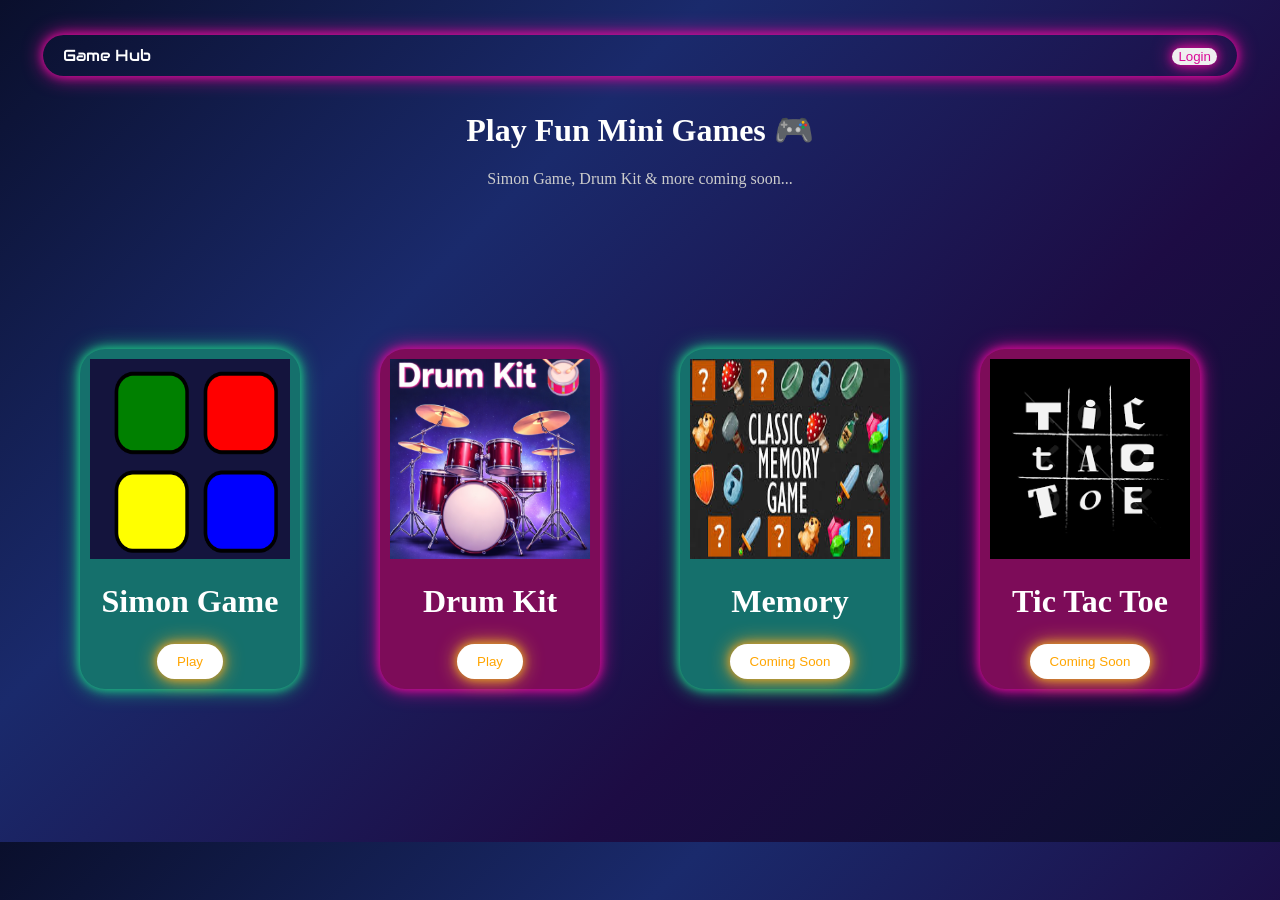
<file: index.html>
<!DOCTYPE html>
<html>
<head>
    <title>Game Hub</title>
    <link href="https://fonts.googleapis.com/css2?family=Audiowide&display=swap" rel="stylesheet">
    <link rel="stylesheet" href="hub.css">
</head>

<body class="hub">

<header>
    <div id="main">Game Hub</div>

    <nav>
        <span id="welcome"></span>
        <button class="h" id="loginBtn" onclick="openLogin()">Login</button>
        <button class="h" id="logoutBtn" onclick="logout()" style="display:none;">Logout</button>
    </nav>
</header>

<div class="hero">
    <h1>Play Fun Mini Games 🎮</h1>
    <p>Simon Game, Drum Kit & more coming soon...</p>
</div>

<div class="pic">
    <div class="card simon">
        <img src="s.png">
        <h1>Simon Game</h1>
        <button onclick="openSimon()">Play</button>
    </div>
    
    <div class="card drum">
        <img src="dk.png">
        <h1>Drum Kit</h1>
        <button onclick="openDrum()">Play</button>
    </div>

    <div class="card simon">
        <img src="mem.jpeg">
        <h1>Memory</h1>
        <button disabled>Coming Soon</button>
    </div>

    <div class="card drum">
        <img src="tic.png">
        <h1>Tic Tac Toe</h1>
        <button disabled>Coming Soon</button>
    </div>
</div>

<div id="l" class="lf">
    <h1>Login</h1>
    <input type="text" id="u" placeholder="Username">
    <input type="password" id="p" placeholder="Password">
    <button class="h" onclick="submitLogin()">Submit</button>
</div>

<script src="hub.js"></script>
</body>
</html>
</file>
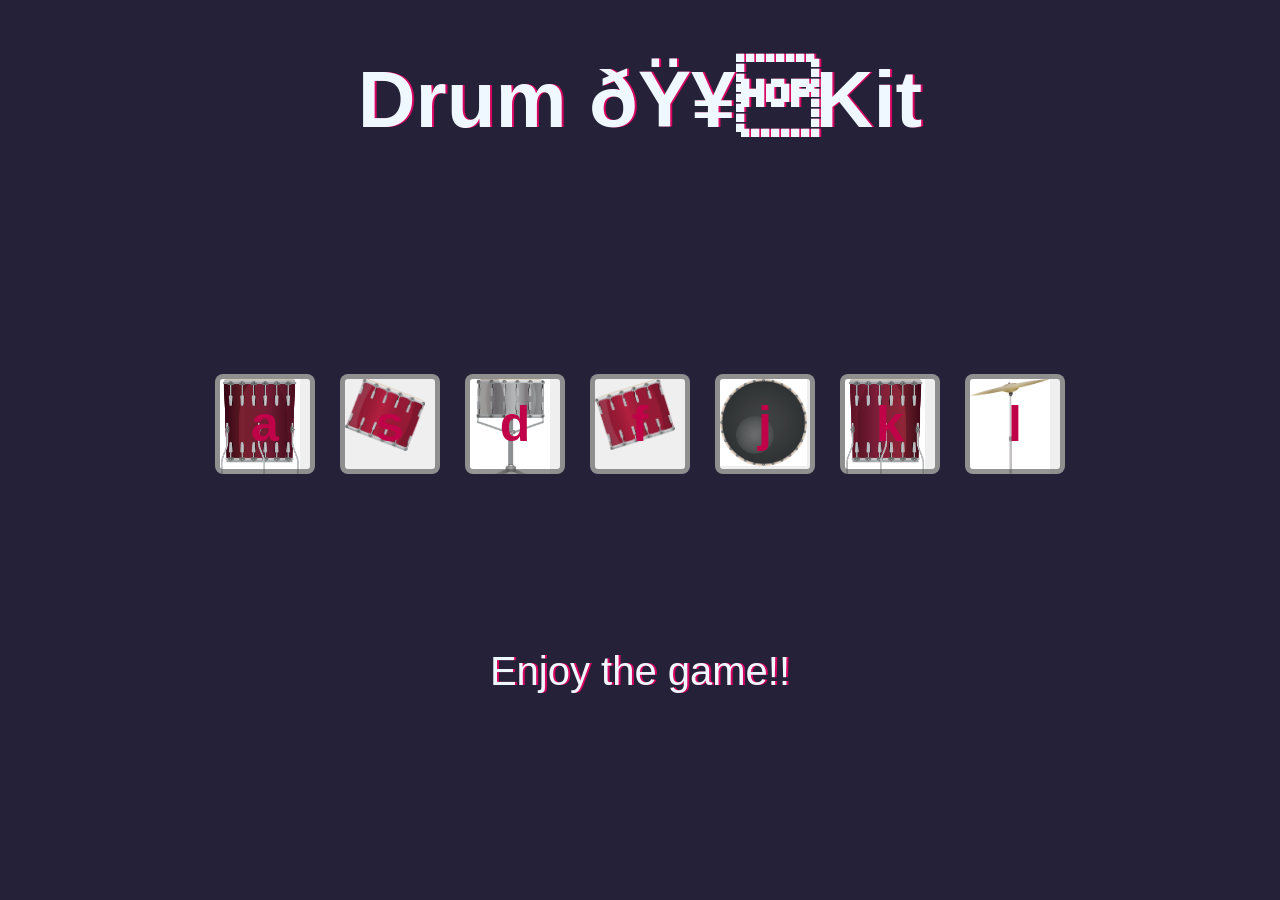
<file: drum.html>
<!DOCTYPE html>
<html>
    <head>
        <title>Drum Sounds</title>
        <link rel="stylesheet" href="styled.css">
    </head>
    <body>
        <h1>Drum 🥁Kit</h1>

        <div class="bs">
            <button class="a drum">a</button>
            <button class="s drum">s</button>
            <button class="d drum">d</button>
            <button class="f drum">f</button>
            <button class="j drum">j</button>
            <button class="k drum">k</button>
            <button class="l drum">l</button>
            
        </div>
        <script src="drum.js" charset="utf-8"></script>
    </body>
    <footer>Enjoy the game!!</footer>
</html>
</file>
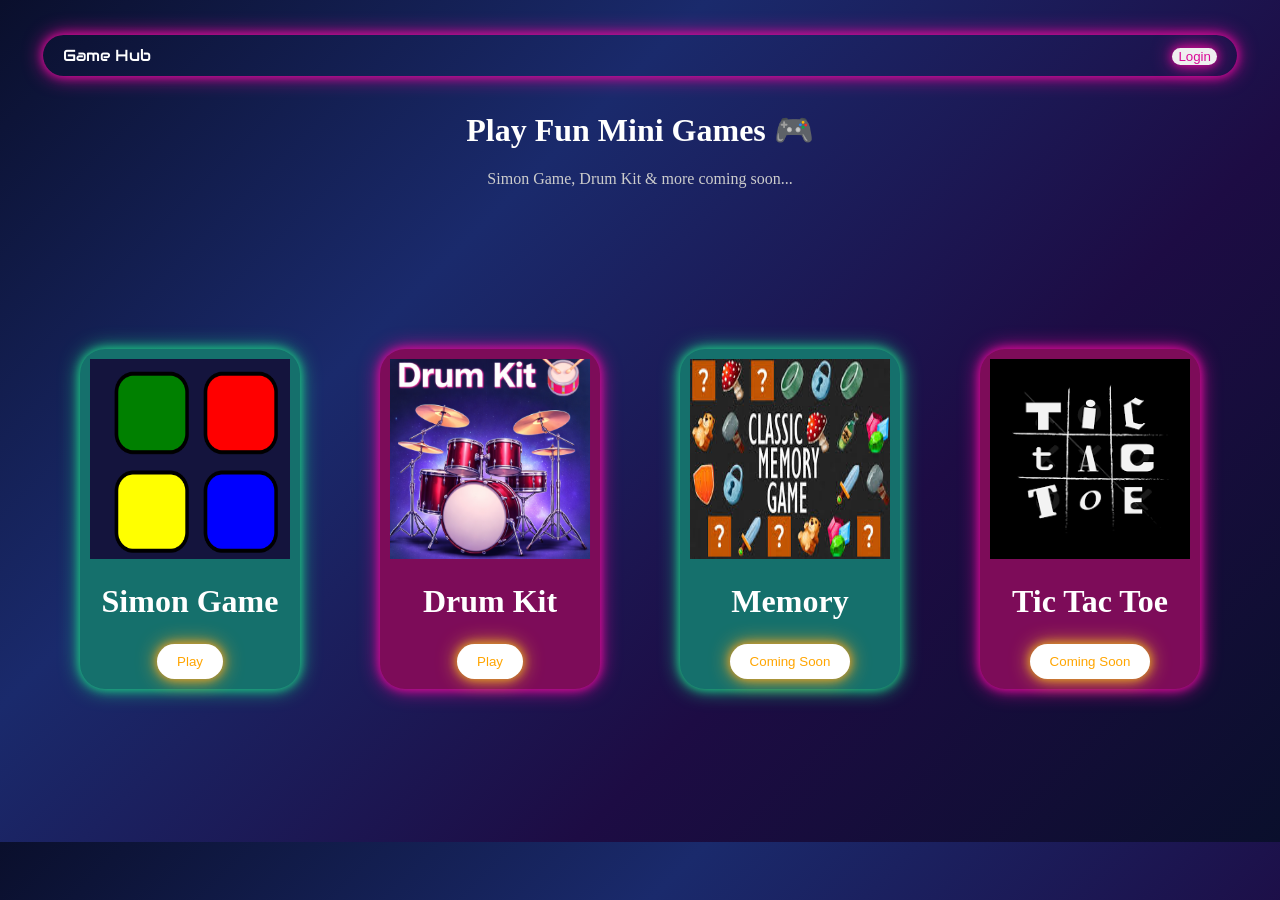
<file: hub.html>
<!DOCTYPE html>
<html>
<head>
    <title>Game Hub</title>
    <link href="https://fonts.googleapis.com/css2?family=Audiowide&display=swap" rel="stylesheet">
    <link rel="stylesheet" href="hub.css">
</head>

<body class="hub">

<header>
    <div id="main">Game Hub</div>

    <nav>
        <span id="welcome"></span>
        <button class="h" id="loginBtn" onclick="openLogin()">Login</button>
        <button class="h" id="logoutBtn" onclick="logout()" style="display:none;">Logout</button>
    </nav>
</header>

<div class="hero">
    <h1>Play Fun Mini Games 🎮</h1>
    <p>Simon Game, Drum Kit & more coming soon...</p>
</div>

<div class="pic">
    <div class="card simon">
        <img src="s.png">
        <h1>Simon Game</h1>
        <button onclick="openSimon()">Play</button>
    </div>
    
    <div class="card drum">
        <img src="dk.png">
        <h1>Drum Kit</h1>
        <button onclick="openDrum()">Play</button>
    </div>

    <div class="card simon">
        <img src="mem.jpeg">
        <h1>Memory</h1>
        <button disabled>Coming Soon</button>
    </div>

    <div class="card drum">
        <img src="tic.png">
        <h1>Tic Tac Toe</h1>
        <button disabled>Coming Soon</button>
    </div>
</div>

<div id="l" class="lf">
    <h1>Login</h1>
    <input type="text" id="u" placeholder="Username">
    <input type="password" id="p" placeholder="Password">
    <button class="h" onclick="submitLogin()">Submit</button>
</div>

<script src="hub.js"></script>
</body>
</html>
</file>
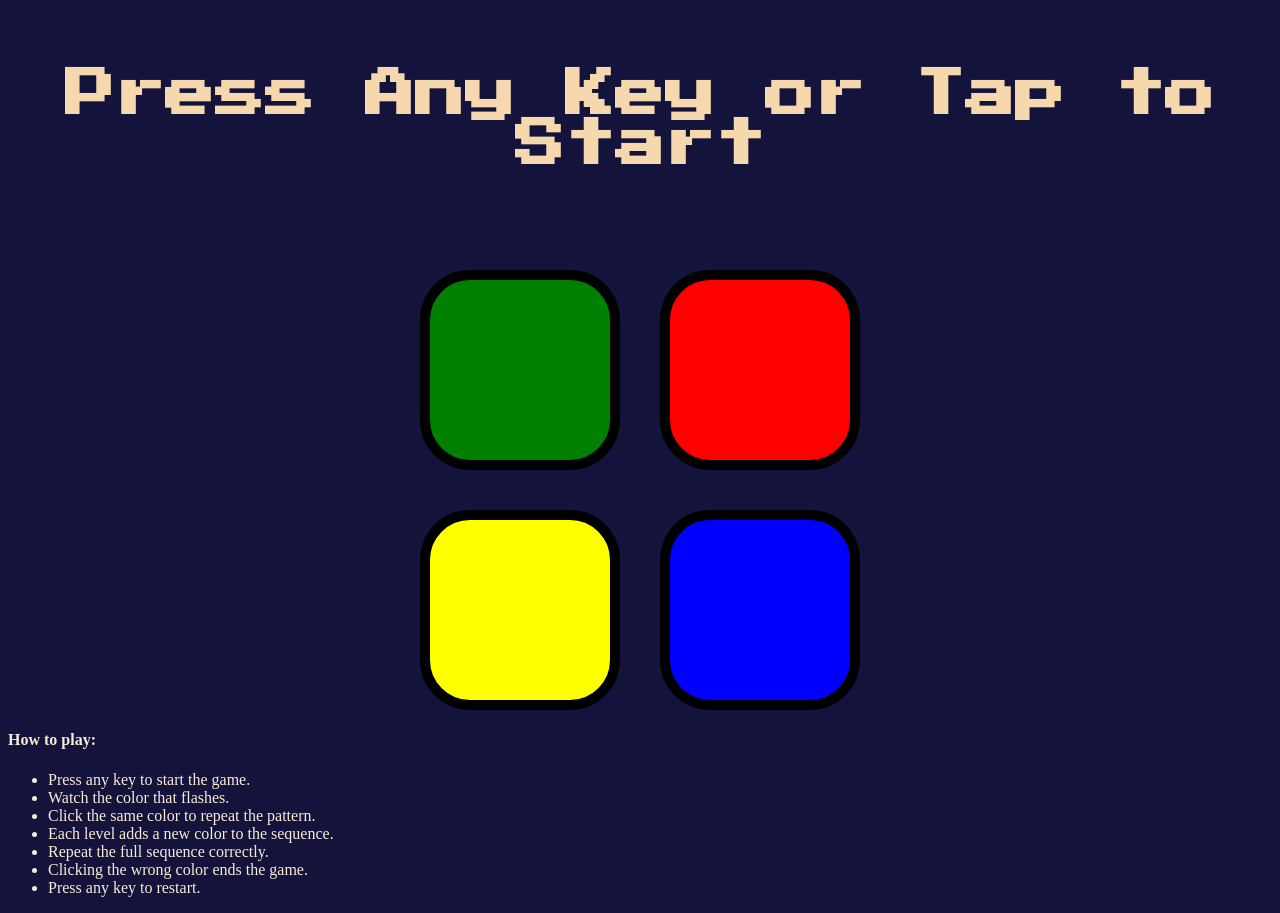
<file: simon.html>
<!DOCTYPE html>
<html>
    <head>
        <title>Simon Game</title>
        <link rel="stylesheet" href="simon.css">
        <link href="https://fonts.googleapis.com/css2?family=Press+Start+2P&display=swap" rel="stylesheet">
    </head>
    <body>

        <h1>Press Any Key or Tap to Start</h1>
        <div id="box">
        <button class="boxb b1"></button>
        <button class="boxb b2"></button>
        <button class="boxb b3"></button>
        <button class="boxb b4"></button>
        </div>
        <div class="how">
            <h4>How to play:</h4>
            <ul type="disc">
                <li>Press any key to start the game.</li>
                <li>Watch the color that flashes.</li>
                <li>Click the same color to repeat the pattern.</li>
                <li>Each level adds a new color to the sequence.</li>
                <li>Repeat the full sequence correctly.</li>
                <li>Clicking the wrong color ends the game.</li>
                <li>Press any key to restart.</li>
            </ul>
        </div>
        <script src="https://ajax.googleapis.com/ajax/libs/jquery/3.7.1/jquery.min.js"></script>
        <script src="simon.js" charset="utf-8"></script>
    </body>
</html>
</file>
<file: hub.css>
.hub {
  background: linear-gradient(135deg, #0a0f2c, #1a2a6c, #1d0c44, #0a0f2c);
}

.hub header {
  margin: 35px;
  display: flex;
  justify-content: space-between;
  align-items: center;
  font-family: 'Audiowide', sans-serif;
  color: white;
  padding: 10px 20px;
  border-radius: 25px;
  box-shadow: 0 0 10px #da0a98, 0 0 20px #da0a98;
}
.h{
  box-shadow: 0 0 10px #da0a98, 0 0 20px #da0a98;
  color: #da0a98;
  border: none;
  border-radius: 15px;
}
#main:hover, .h:hover {
  color: orange;
  cursor: pointer;
}

.pic {
  display: flex;
  justify-content: center;
  align-items: center;
  gap: 80px;
  height: 70vh;
}

.card {
  display: flex;
  flex-direction: column;
  align-items: center;
  justify-content: space-between;
  width: 200px;
  height: 320px;
  padding: 10px;
  border-radius: 25px;
}

.simon {
  background-color: #15706c;
  box-shadow: 0 0 10px #1dc383, 0 0 20px #1dc383;
}

.drum {
  background-color: #7d0c59;
  box-shadow: 0 0 10px #da0a98, 0 0 20px #da0a98;
}

.card,h1 {
  color: white;
}

img {
  height: 200px;
  width: 200px;
}

.card button {
  border: none;
  border-radius: 25px;
  box-shadow: 0 0 10px #e5a226, 0 0 20px #e5a226;
  background-color: white;
  color: orange;
  padding: 10px 20px;
  cursor: pointer;
}

.card button:hover {
  box-shadow: 0 0 10px #da0a98, 0 0 20px #da0a98;
  color: #da0a98;
}

.lf {
  position: fixed;
  top: 50%;
  left: 50%;
  transform: translate(-50%, -50%);
  background: #0a0f2c;
  padding: 20px;
  border-radius: 15px;
  width: 250px;
  box-shadow: 0 0 15px #00ffd5;
  display: none;
}

.lf.active {
  display: block;
}

.lf input {
  width: 100%;
  padding: 10px;
  margin: 10px 0;
  border-radius: 10px;
  border: none;
}

.hero {
  text-align: center;
  color: white;
  margin-top: 20px;
}

.hero p {
  color: #ccc;
}

#welcome {
  margin-right: 15px;
  color: #00ffd5;
}

@media (max-width: 600px) {

  .hub header {
    flex-direction: column;
    gap: 15px;
    margin: 15px;
    padding: 20px;
    text-align: center;
  }

  .pic {
    flex-direction: column; 
    gap: 40px;  
    height: auto;
    padding: 40px 0;
    align-items: center;
  }

  .card {
    width: 250px;  
    height: auto;       
    min-height: 350px;   
  }

  img {
    width: 180px;      
    height: 180px;
  }

  .hero {
    padding: 0 20px;    
  }
}
@media (max-width: 400px) {
  .card {
    width: 90%;       
  }
}
</file>
<file: styled.css>
body{
    background-color: rgba(21, 17, 41, 0.93);
}

h1{
    color:aliceblue;
    text-align: center;
    font-size: 80px;
    text-shadow: 2px 0 #DA0463;
    font-family:Arial, Helvetica, sans-serif;
}
.bs{
    display:flex;
    justify-content: center;
    align-items: center;
    height: 50vh;
    gap:25px;
}

button{
    border-radius: 8px;
    border: 5px solid rgba(69, 69, 69, 0.562);
    height: 100px;
    width: 100px;
    font-size: 50px;
    color: rgb(192, 2, 72);
    font-weight: bolder;
}

.a{
    background-image: url("tom4.png");
    background-size: 80px;
    background-repeat: no-repeat;
}

.s{background-image: url("tom1.png");
    background-size: 80px;
    background-repeat: no-repeat;}
.d{
    background-image: url("snare.png");
    background-size: 80px;
    background-repeat: no-repeat;
}

.f{
    background-image: url("tom2.png");
    background-size: 80px;
    background-repeat: no-repeat;
}

.j{
    background-image: url("kick.png");
    background-size: 87px;
    background-repeat: no-repeat;
}

.k{
    background-image: url("tom3.png");
    background-size: 80px;
    background-repeat: no-repeat;
}

.l{
    background-image: url("crash.png");
    background-size: 80px;
    background-repeat: no-repeat;
}



footer{
    display:flex;
    justify-content: center;
    color:aliceblue;
    font-size: 40px;
    font-family: 'Gill Sans', 'Gill Sans MT', Calibri, 'Trebuchet MS', sans-serif;
    text-shadow: 2px 0 #DA0463;
}
</file>
<file: simon.css>
body{
    background-color: rgba(3, 3, 47, 0.934);
}

h1{
    margin-top: 70px;
    font-size: 50px;
    font-family: 'Press Start 2P', cursive;
    color:rgb(245, 216, 173);
    text-align: center;
}

#box{
    display:grid;
    grid-template-columns: repeat(2,200px);
    margin-top: 100px;
    gap:40px;
    justify-content: center;
}

.boxb{
    width: 200px;
    height: 200px;
    border:10px solid black;
    border-radius: 50px;
}

.b1{background-color: green;}
.b2{background-color: red;}
.b3{background-color: yellow;}
.b4{background-color: blue;}

.flash{
    opacity: 0.5;
    background-color: white;
}
.how{
    color:antiquewhite;
}

@media(max-width:1024px){
    h1{
        font-size: 30px;
        text-align: center;
    }
}

@media(max-width:480px){
    h1{
        font-size: 20px;
        text-align: center;
    }
    #box{
        display: grid;
        grid-template-columns: 200px;
        gap:40px;
        margin-top:100px;
        justify-content:center;
}

}
</file>
